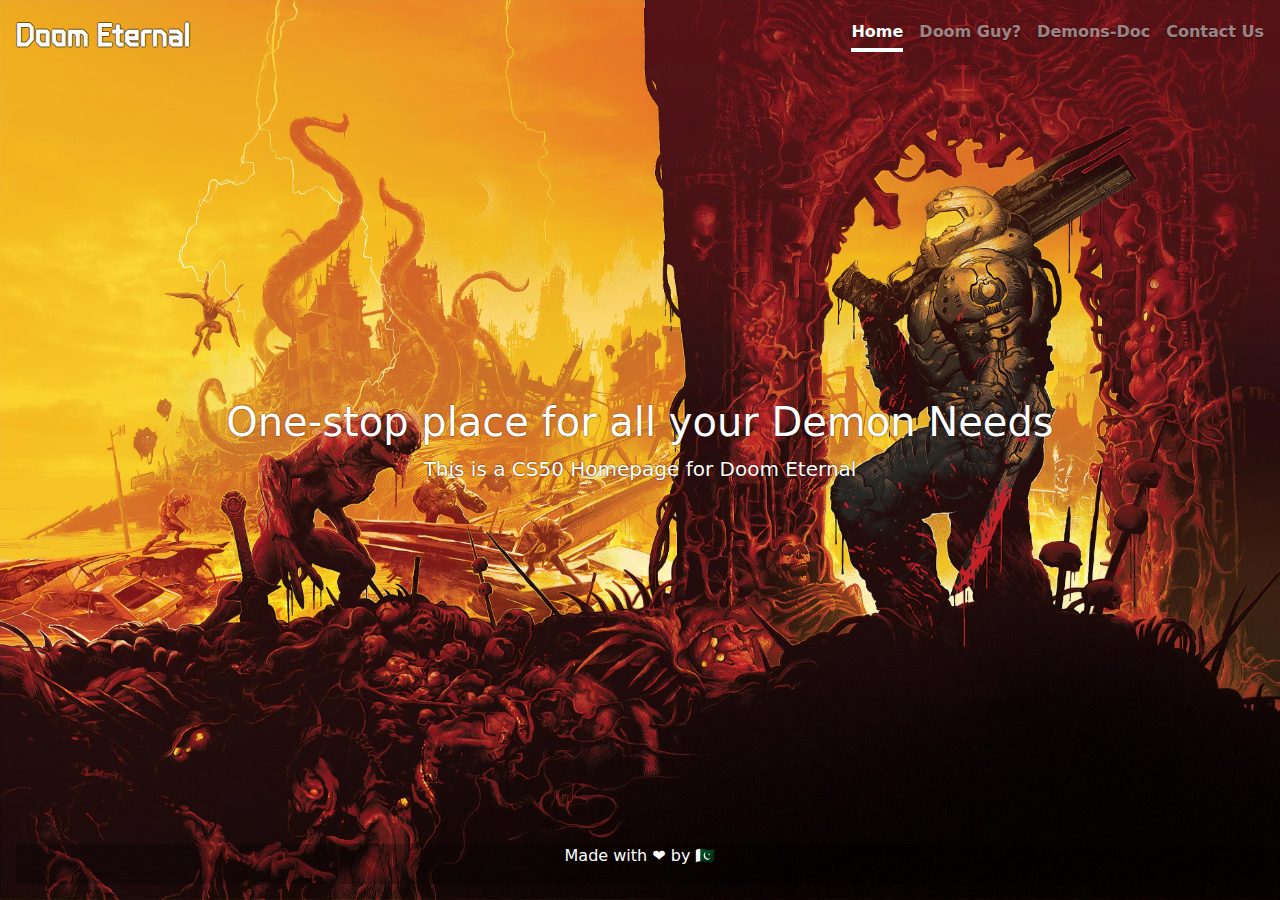
<file: index.html>
<!doctype html>
<html lang="en" class="h-100" data-bs-theme="auto">
<head>
    <script src="/assets/js/color-modes.js"></script>
    <meta charset="utf-8">
    <meta name="viewport" content="width=device-width, initial-scale=1">
    <meta name="description" content="">
    <meta name="author" content="Mark Otto, Jacob Thornton, and Bootstrap contributors">
    <meta name="generator" content="Hugo 0.122.0">
    <title>Doom Eternal</title>

    <link rel="canonical" href="https://getbootstrap.com/docs/5.3/examples/cover/">

    <!-- Corrected Bootstrap CSS link -->
    <link href="assets/dist/css/bootstrap.min.css" rel="stylesheet">

    <style>
        .bd-placeholder-img {
            font-size: 1.125rem;
            text-anchor: middle;
            -webkit-user-select: none;
            -moz-user-select: none;
            user-select: none;
        }

        @media (min-width: 768px) {
            .bd-placeholder-img-lg {
                font-size: 3.5rem;
            }
        }

        .b-example-divider {
            width: 100%;
            height: 3rem;
            background-color: rgba(0, 0, 0, .1);
            border: solid rgba(0, 0, 0, .15);
            border-width: 1px 0;
            box-shadow: inset 0 .5em 1.5em rgba(0, 0, 0, .1), inset 0 .125em .5em rgba(0, 0, 0, .15);
        }

        .b-example-vr {
            flex-shrink: 0;
            width: 1.5rem;
            height: 100vh;
        }

        .bi {
            vertical-align: -.125em;
            fill: currentColor;
        }

        .nav-scroller {
            position: relative;
            z-index: 2;
            height: 2.75rem;
            overflow-y: hidden;
        }

        .nav-scroller .nav {
            display: flex;
            flex-wrap: nowrap;
            padding-bottom: 1rem;
            margin-top: -1px;
            overflow-x: auto;
            text-align: center;
            white-space: nowrap;
            -webkit-overflow-scrolling: touch;
        }

        .btn-bd-primary {
            --bd-violet-bg: #712cf9;
            --bd-violet-rgb: 112.520718, 44.062154, 249.437846;

            --bs-btn-font-weight: 600;
            --bs-btn-color: var(--bs-white);
            --bs-btn-bg: var(--bd-violet-bg);
            --bs-btn-border-color: var(--bd-violet-bg);
            --bs-btn-hover-color: var(--bs-white);
            --bs-btn-hover-bg: #6528e0;
            --bs-btn-hover-border-color: #6528e0;
            --bs-btn-focus-shadow-rgb: var(--bd-violet-rgb);
            --bs-btn-active-color: var(--bs-btn-hover-color);
            --bs-btn-active-bg: #5a23c8;
            --bs-btn-active-border-color: #5a23c8;
        }

        .bd-mode-toggle {
            z-index: 1500;
        }

        .bd-mode-toggle .dropdown-menu .active .bi {
            display: block !important;
        }
    </style>

    <!-- Custom styles for this template -->
    <link href="styles.css" rel="stylesheet">
</head>
<body class="d-flex h-100 text-center text-bg-dark">
    <svg xmlns="http://www.w3.org/2000/svg" class="d-none">
        <symbol id="check2" viewBox="0 0 16 16">
            <path d="M13.854 3.646a.5.5 0 0 1 0 .708l-7 7a.5.5 0 0 1-.708 0l-3.5-3.5a.5.5 0 1 1 .708-.708L6.5 10.293l6.646-6.647a.5.5 0 0 1 .708 0z"/>
        </symbol>
        <symbol id="circle-half" viewBox="0 0 16 16">
            <path d="M8 15A7 7 0 1 0 8 1v14zm0 1A8 8 0 1 1 8 0a8 8 0 0 1 0 16z"/>
        </symbol>
        <symbol id="moon-stars-fill" viewBox="0 0 16 16">
            <path d="M6 .278a.768.768 0 0 1 .08.858 7.208 7.208 0 0 0-.878 3.46c0 4.021 3.278 7.277 7.318 7.277.527 0 1.04-.055 1.533-.16a.787.787 0 0 1 .81.316.733.733 0 0 1-.031.893A8.349 8.349 0 0 1 8.344 16C3.734 16 0 12.286 0 7.71 0 4.266 2.114 1.312 5.124.06A.752.752 0 0 1 6 .278z"/>
            <path d="M10.794 3.148a.217.217 0 0 1 .412 0l.387 1.162c.173.518.579.924 1.097 1.097l1.162.387a.217.217 0 0 1 0 .412l-1.162.387a1.734 1.734 0 0 0-1.097 1.097l-.387 1.162a.217.217 0 0 1-.412 0l-.387-1.162A1.734 1.734 0 0 0 9.31 6.593l-1.162-.387a.217.217 0 0 1 0-.412l1.162-.387a1.734 1.734 0 0 0 1.097-1.097l.387-1.162zM13.863.099a.145.145 0 0 1 .274 0l.258.774c.115.346.386.617.732.732l.774.258a.145.145 0 0 1 0 .274l-.774.258a1.156 1.156 0 0 0-.732.732l-.258.774a.145.145 0 0 1-.274 0l-.258-.774a1.156 1.156 0 0 0-.732-.732l-.774-.258a.145.145 0 0 1 0-.274l.774-.258c.346-.115.617-.386.732-.732L13.863.1z"/>
        </symbol>
        <symbol id="sun-fill" viewBox="0 0 16 16">
            <path d="M8 12a4 4 0 1 0 0-8 4 4 0 0 0 0 8zM8 0a.5.5 0 0 1 .5.5v2a.5.5 0 0 1-1 0v-2A.5.5 0 0 1 8 0zm0 13a.5.5 0 0 1 .5.5v2a.5.5 0 0 1-1 0v-2A.5.5 0 0 1 8 13zm8-5a.5.5 0 0 1-.5.5h-2a.5.5 0 0 1 0-1h2a.5.5 0 0 1 .5.5zM3 8a.5.5 0 0 1-.5.5h-2a.5.5 0 0 1 0-1h2A.5.5 0 0 1 3 8zm10.657-5.657a.5.5 0 0 1 0 .707l-1.414 1.415a.5.5 0 1 1-.707-.708l1.414-1.414a.5.5 0 0 1 .707 0zm-9.193 9.193a.5.5 0 0 1 0 .707L3.05 13.657a.5.5 0 0 1-.707-.707l1.414-1.414a.5.5 0 0 1 .707 0zM12.05 3.05a.5.5 0 0 1-.707 0l-1.414-1.414a.5.5 0 1 1 .707-.707l1.414 1.414a.5.5 0 0 1 0 .707zM4.657 11.364a.5.5 0 0 1-.707 0l-1.414-1.414a.5.5 0 1 1 .707-.707l1.414 1.414a.5.5 0 0 1 0 .707z"/>
        </symbol>
    </svg>

    <div class="dropdown position-fixed bottom-0 end-0 mb-3 me-3 bd-mode-toggle">
        <ul class="dropdown-menu" aria-labelledby="dropdownTheme">
            <li><a class="dropdown-item" href="#" data-bs-theme="auto">Auto</a></li>
            <li><a class="dropdown-item" href="#" data-bs-theme="dark">Dark</a></li>
            <li><a class="dropdown-item" href="#" data-bs-theme="light">Light</a></li>
        </ul>
    </div>

    <div class="cover-container d-flex w-100 h-100 p-3 mx-auto flex-column">
        <header class="mb-auto">
            <div>
                <h3 class="float-md-start mb-0">Doom Eternal</h3>
                <nav class="nav nav-masthead justify-content-center float-md-end">
                    <a class="nav-link fw-bold py-1 px-0 active" aria-current="page" href="index.html">Home</a>
                    <a class="nav-link fw-bold py-1 px-0" href="doom.html">Doom Guy?</a>
                    <a class="nav-link fw-bold py-1 px-0" href="demon.html">Demons-Doc</a>
                    <a class="nav-link fw-bold py-1 px-0" href="contact.html">Contact Us</a>
                </nav>
            </div>
        </header>

        <main class="px-3">
            <h1>One-stop place for all your Demon Needs</h1>
            <p class="lead">This is a <strong>CS50 Homepage</strong> for <strong>Doom Eternal</strong></p>
        </main>

        <footer class="mt-auto text-white">
            <p>Made with &#x2764; by &#x1F1F5;&#x1F1F0;</p>
        </footer>
    </div>

    <!-- Corrected Bootstrap JS script -->
    <script src="assets/dist/js/bootstrap.bundle.min.js"></script>
</body>
</html>
</file>
<file: styles.css>
/*
 * Globals
 */


/* Custom default button */
.btn-light,
.btn-light:hover,
.btn-light:focus {
  color: #333;
  text-shadow: none; /* Prevent inheritance from `body` */
}

/*
 @media screen and (max-width: 600px) {
  .image {
    width: 100%; /* Width for screens smaller than 600px */
  }
}

.image{
  display: flex;
  justify-content: flex-end;
  top: 20%;
  width: 35%;
  height: 35%;

}

.content {
  display: flex;
  align-items: center;
  justify-content: center;
  padding: 20px;
}
 .smaller-page {
  margin: 0;
  padding: 0;
  background-color: rgba(0,0,0,0.5);
  width: 100%; /* adjust as needed */
  height: 87%; /* adjust as needed */
  position: relative;
  overflow-y: auto;



}

 h1, .lead {
    text-shadow: -1px 0 rgba(0, 0, 0, 0.2), 0 1px rgba(0, 0, 0, 0.2), 1px 0 rgba(0, 0, 0, 0.2), 0 -1px rgba(0, 0, 0, 0.2);
}
body {
  text-shadow: 0 .05rem .1rem rgba(0, 0, 0, .5);
  box-shadow: inset 0 0 5rem rgba(0, 0, 0, .5);
}

.cover-container {
  overflow: auto;
  background-image: url('https://wallpapercave.com/wp/wp5248376.jpg'), url('images/doom-eternal.jpg');
  background-size: cover;
  height: 100vh;

}


/*
 * Header
 */
 img {
  box-shadow: 0 0 10px #000;
  border: 3px solid black;
  width: 15%;
  height: auto;
  float: right;
}
@media (min-width: 700px) {
  img {
    width: 15%;
  }
}

@media (max-width: 699px) {
  img {
    width: 25%;
  }

    .my-text {
      font-size: 0.8em !important;

  }

}
 .mt-auto.text-white{
    background-color: rgba(0, 0, 0, 0.25);
 }
 .float-md-start{

        font-family: 'Doom', Arial;
        text-shadow: -1px 0 rgba(0, 0, 0, 0.5), 0 1px rgba(0, 0, 0, 0.5), 1px 0 rgba(0, 0, 0, 0.5), 0 -1px rgba(0, 0, 0, 0.5);
        font-size: 32px;
        font-weight: bold;


 }
 .my-text {

  font-family:'Doom', sans-sherif;
  text-align:left;
  font-size: 24px;
  padding: 10px;

}

 @font-face {
    font-family: 'Doom';
    src: url('EternalUiRegular-BWZGd.ttf') format('truetype');
}
.nav-masthead .nav-link {
  color: rgba(255, 255, 255, .5);
  border-bottom: .25rem solid transparent;
}

.nav-masthead .nav-link:hover,
.nav-masthead .nav-link:focus {
  border-bottom-color: rgba(255, 255, 255, .25);
}

.nav-masthead .nav-link + .nav-link {
  margin-left: 1rem;
}

.nav-masthead .active {
  color: #fff;
  border-bottom-color: #fff;
}

.bd-placeholder-img {
    font-size: 1.125rem;
    text-anchor: middle;
    -webkit-user-select: none;
    -moz-user-select: none;
    user-select: none;
  }

  @media (min-width: 768px) {
    .bd-placeholder-img-lg {
      font-size: 3.5rem;
    }
  }

  .b-example-divider {
    width: 100%;
    height: 3rem;
    background-color: rgba(0, 0, 0, .1);
    border: solid rgba(0, 0, 0, .15);
    border-width: 1px 0;
    box-shadow: inset 0 .5em 1.5em rgba(0, 0, 0, .1), inset 0 .125em .5em rgba(0, 0, 0, .15);
  }

  .b-example-vr {
    flex-shrink: 0;
    width: 1.5rem;
    height: 100vh;
  }

  .bi {
    vertical-align: -.125em;
    fill: currentColor;
  }

  .nav-scroller {
    position: relative;
    z-index: 2;
    height: 2.75rem;
    overflow-y: hidden;
  }

  .nav-scroller .nav {
    display: flex;
    flex-wrap: nowrap;
    padding-bottom: 1rem;
    margin-top: -1px;
    overflow-x: auto;
    text-align: center;
    white-space: nowrap;
    -webkit-overflow-scrolling: touch;
  }

  .btn-bd-primary {
    --bd-violet-bg: #712cf9;
    --bd-violet-rgb: 112.520718, 44.062154, 249.437846;

    --bs-btn-font-weight: 600;
    --bs-btn-color: var(--bs-white);
    --bs-btn-bg: var(--bd-violet-bg);
    --bs-btn-border-color: var(--bd-violet-bg);
    --bs-btn-hover-color: var(--bs-white);
    --bs-btn-hover-bg: #6528e0;
    --bs-btn-hover-border-color: #6528e0;
    --bs-btn-focus-shadow-rgb: var(--bd-violet-rgb);
    --bs-btn-active-color: var(--bs-btn-hover-color);
    --bs-btn-active-bg: #5a23c8;
    --bs-btn-active-border-color: #5a23c8;
  }

  .bd-mode-toggle {
    z-index: 1500;
  }

  .bd-mode-toggle .dropdown-menu .active .bi {
    display: block !important;
  }
</file>
